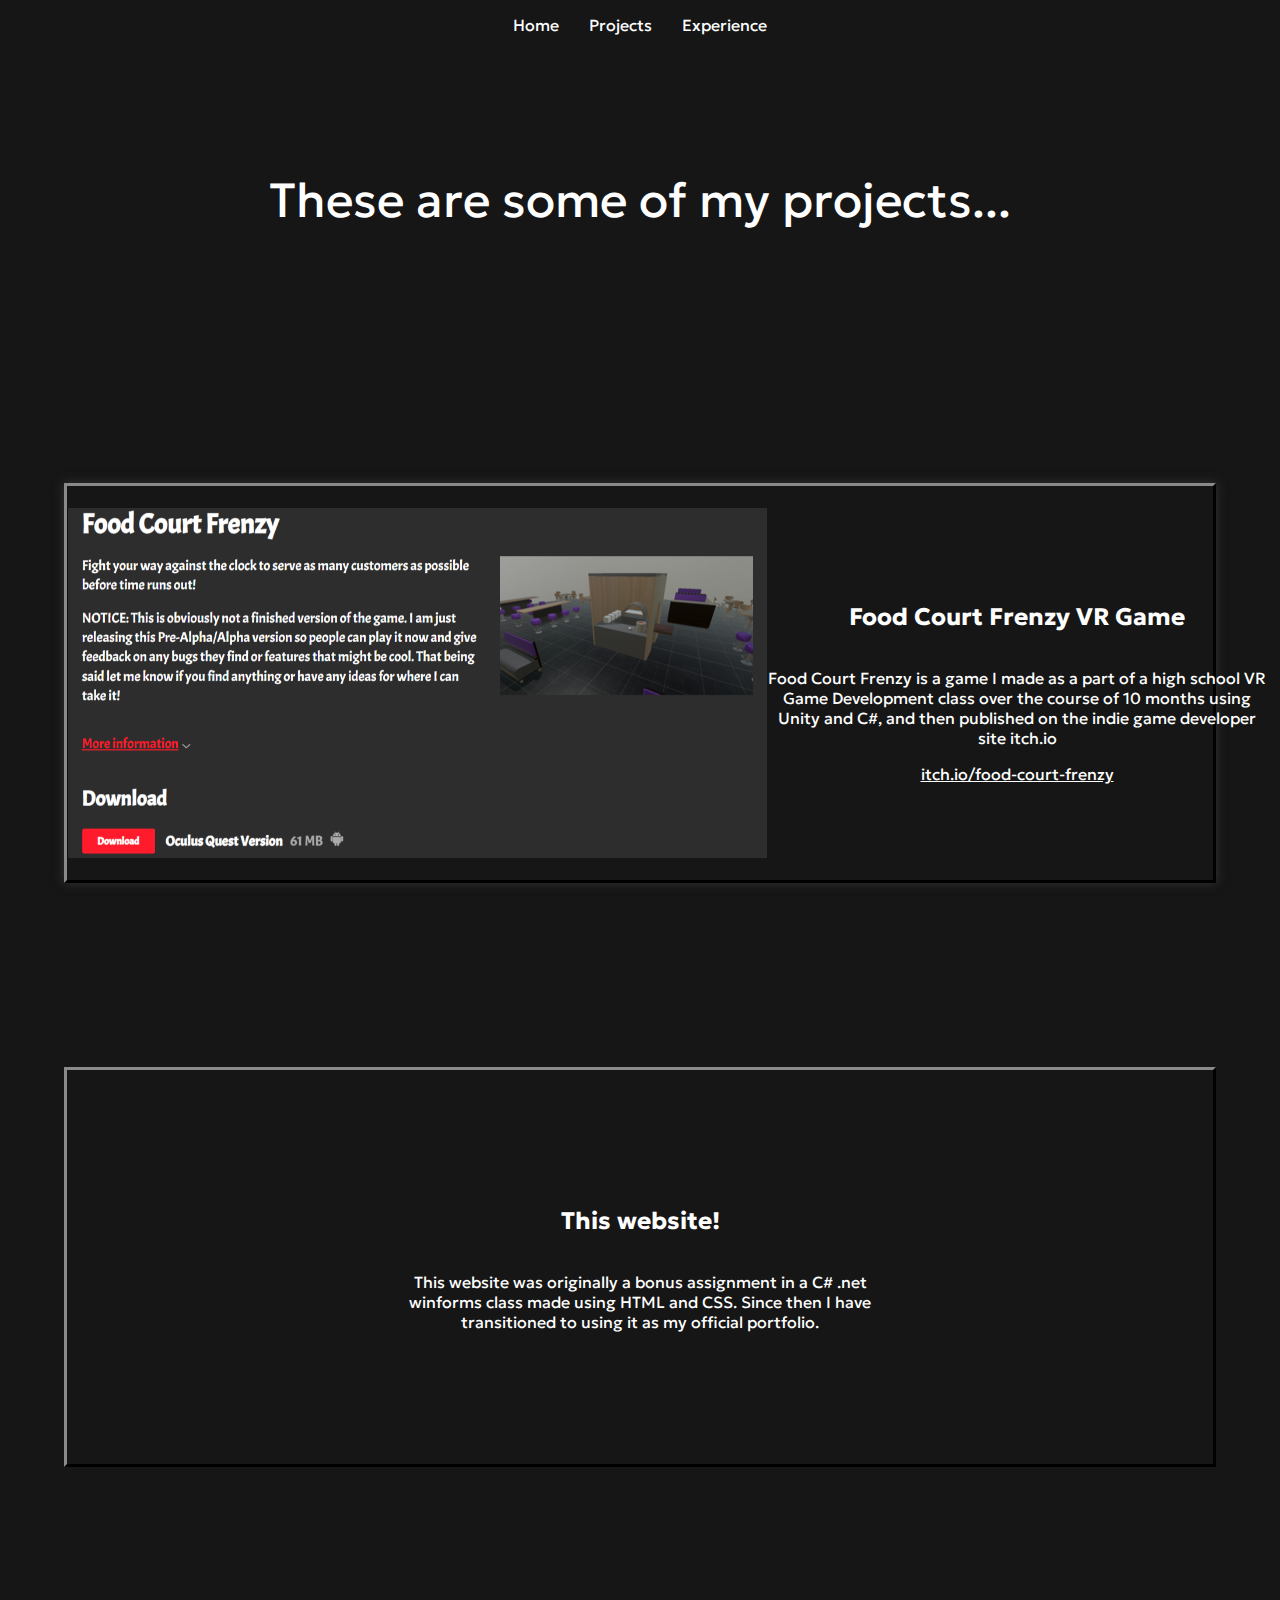
<file: page2.html>
<!DOCTYPE html>
<html lang="en">
<head>
    <meta charset="UTF-16">
    <meta name="viewport" content="width=device-width, initial-scale=1.0">
    <title>Chase Johnson Porfolio</title>
    <link rel="stylesheet" href="Style.css">
</head>
<body>
    <header>
        <nav class="navbar">
            <ul>
                <li><a href="index.html">Home</a></li>
                <li><a href="page2.html">Projects</a></li>
                <li><a href="page3.html">Experience</a></li>
            </ul>
        </nav>
    </header>
    <main>
        <div id="intro-section">
            <div class="welcome-message">
                These are some of my projects...
            </div>
        </div>

        <div class="project-container">
            <div class="project" id="food-court-frenzy">
                <img src="Images/FoodCourtFrenzyPage.png">
                <div class="project-description">
                    <h2 class="description-header">Food Court Frenzy VR Game</h2>
                    <p class="description-text">
                        Food Court Frenzy is a game I made as a part of a high school 
                        VR Game Development class over the course of 10 months using
                        Unity and C#, and then published on the indie game developer site itch.io
                    </p>
                    <a href="https://chasejohnson595.itch.io/food-court-frenzy" style="color:white;">itch.io/food-court-frenzy</a>
                </div>
            </div>

            <div class="project" id="porfolio-webiste">
                <div class="project-description">
                    <h2 class="description-header">This website!</h2>
                    <p class="description-text">
                        This website was originally a bonus assignment in a C# .net winforms 
                        class made using HTML and CSS. Since then I have transitioned to using it
                        as my official portfolio.
                    </p>
                </div>
            </div>
        </div>
        
        
    </main>
    <footer>

    </footer>
</body>
</html>
</file>
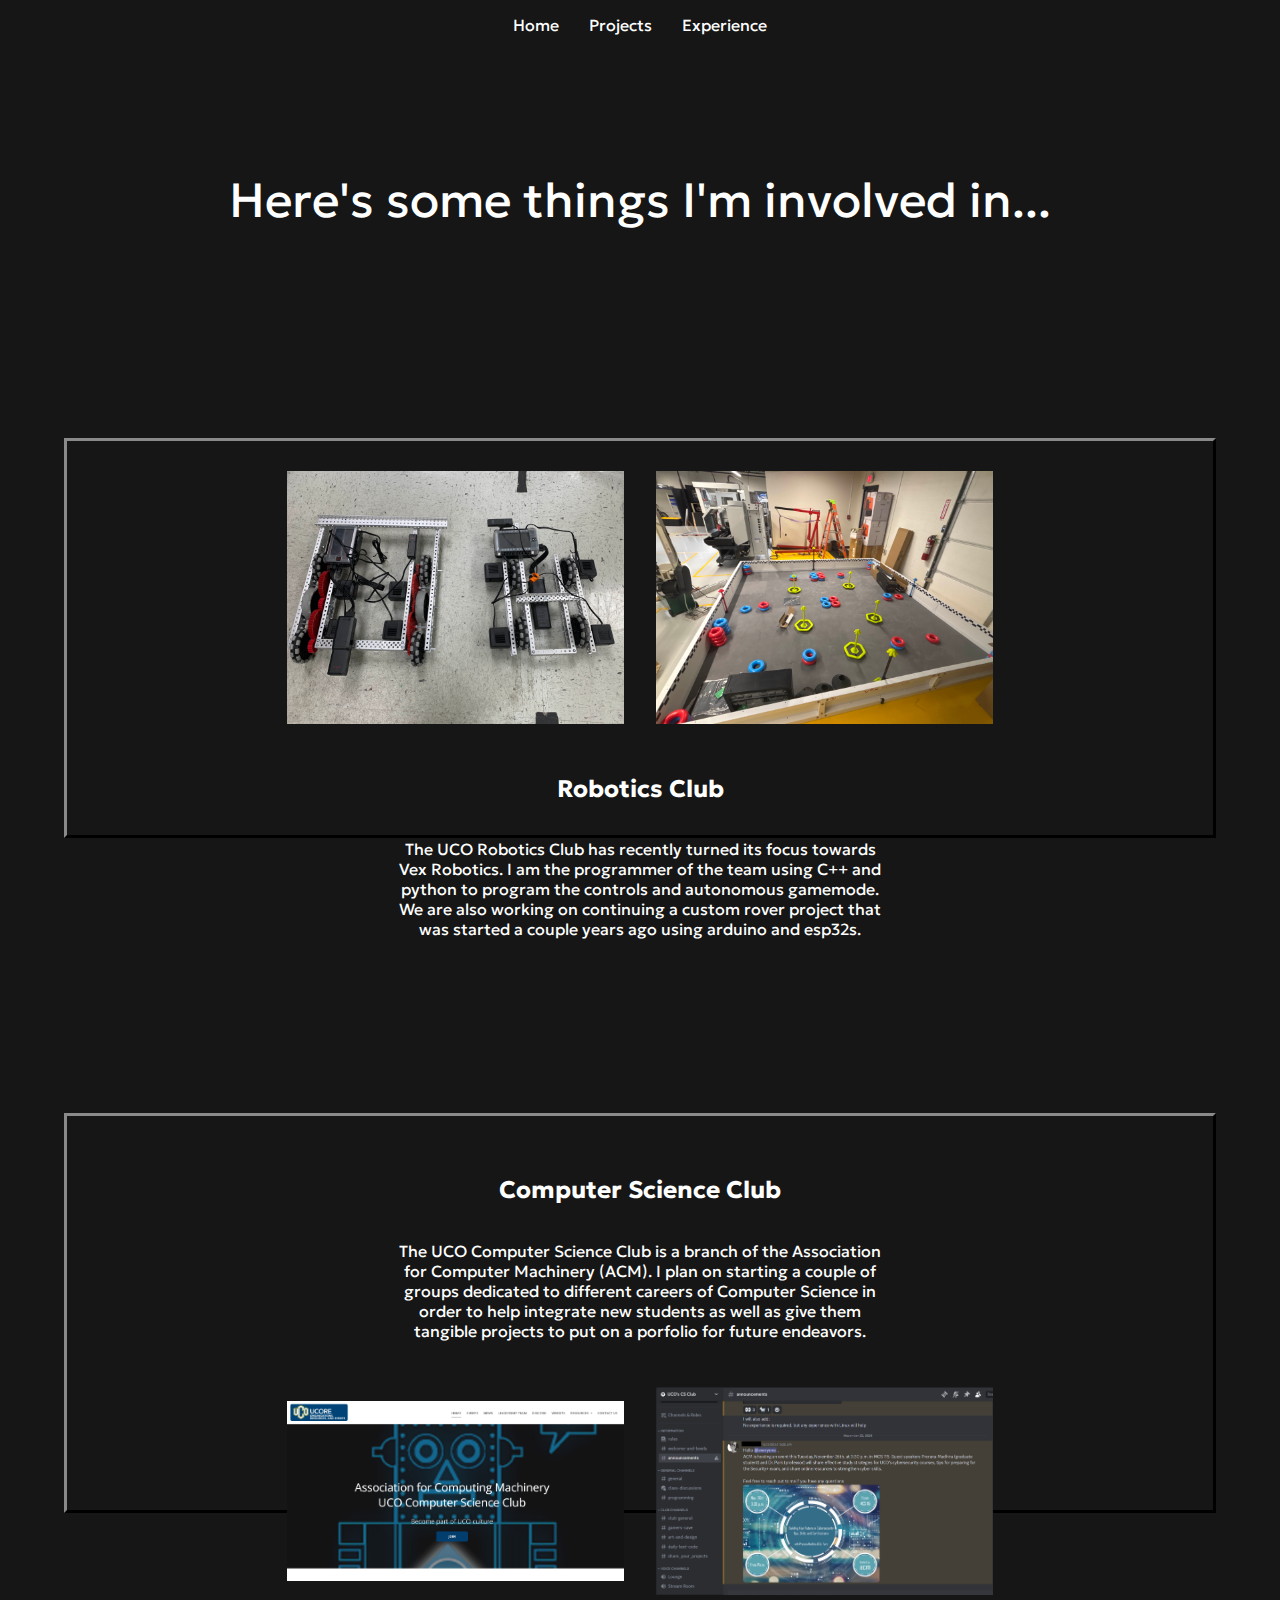
<file: page3.html>
<!DOCTYPE html>
<html lang="en">
<head>
    <meta charset="UTF-16">
    <meta name="viewport" content="width=device-width, initial-scale=1.0">
    <title>Chase Johnson Porfolio</title>
    <link rel="stylesheet" href="Style.css">
</head>
<body>
    <header>
        <nav class="navbar">
            <ul>
                <li><a href="index.html">Home</a></li>
                <li><a href="page2.html">Projects</a></li>
                <li><a href="page3.html">Experience</a></li>
            </ul>
        </nav>
    </header>
    <main>
        <div id="intro-section">
            <div class="welcome-message">
                Here's some things I'm involved in...
            </div>
        </div>

        <div class="experiences-container">
            <div class="experience" id="robotics-club">
                <div class="experience-images">
                    <img src="Images/Botbase.jpg" id="botbase">
                    <img src="Images/VexArena.jpg" id="vexarena">
                </div>
                <div class="experience-description">
                    <h2>Robotics Club</h2>
                    <p>
                        The UCO Robotics Club has recently turned its focus towards
                        Vex Robotics. I am the programmer of the team using C++ and python to
                        program the controls and autonomous gamemode. We are also working
                        on continuing a custom rover project that was started a couple 
                        years ago using arduino and esp32s. 
                    </p>
                </div>
            </div>

            <div class="experience" id="robotics-club">
                <div class="experience-description">
                    <h2>Computer Science Club</h2>
                    <p>
                        The UCO Computer Science Club is a branch of the Association 
                        for Computer Machinery (ACM). I plan on starting a couple of 
                        groups dedicated to different careers of Computer Science in order
                        to help integrate new students as well as give them tangible projects
                        to put on a porfolio for future endeavors.
                    </p>
                </div>
                <div class="experience-images">
                    <img src="Images/ACM.png" id="ACM">
                    <img src="Images/UCOCS-Discord-Image.png" id="UCOCS-Discord">
                </div>
            </div>
        </div>
        
    </main>
    <footer>

    </footer>
</body>
</html>
</file>
<file: Style.css>
* {
    box-sizing: border-box;
}

@font-face {
    src: url(Fonts/Geologica-VariableFont_CRSV\,SHRP\,slnt\,wght.ttf);
    font-family: Geologica;
}

body {
    background-color: rgb(22, 22, 22);
    margin: 0px;
}

.navbar a {
    color: white;
    text-decoration: none;
    padding: 15px;
    display: block;
    text-align: center;
    font-family: Geologica;
}

.navbar ul {
    list-style-type: none;
    padding: 0px;
    margin: 0px;
    overflow: hidden;
}

.navbar li {
    float: left;
}

.navbar {
    display: flex;
    justify-content: center;
    margin-bottom: 50px;
}

#intro-section {
    /*border: 3px solid white;*/
    display: flex;
    align-items: center;
    justify-content: space-evenly;
    height: 200px;
}

.welcome-message {
    /*border: 3px solid white;*/
    color: white;
    font-size: 3em;
    display: flex;
    align-items: center;
    text-align: center;
    float: left;
    font-family: Geologica;
}

#headshot {
    height: 425px;
}

#bio {
    /*border: 3px solid white;*/
    display: flex;
    justify-content: center;
    align-items: center;
    text-align: center;
    color: white;
    font-size: 2em;
    margin: 100px;
    font-family: Geologica;
}

main{
    display: flex;
    flex-direction: column;
    color:white;
}

.project-container {
    /* border: 3px solid white; */
    width: 100%;
    height: 150vh;
    display: flex;
    flex-direction: column;
    justify-content: space-evenly;
    align-items: center;
}

.project{
    border: 3px outset rgb(54, 54, 54);
    width: 90%;
    height: 400px;
    display: flex;
    justify-content: space-evenly;
    align-items: center;
}

.project-description{
    display: flex;
    flex-direction: column;
    justify-content: center;
    /* border: 3px dashed white; */
    font-family: Geologica;
    text-align: center;
    align-content: space-evenly;
}

.project-description p{
    width: 500px;
}

#food-court-frenzy{
    /*border: 3px solid white;*/
    display: flex;
    box-shadow: 0px 0px 10px rgb(53, 53, 53);
}

#food-court-frenzy img{
    height: 350px;
    float: left;
}

.experiences-container {
    /* border: 3px solid white; */
    width: 100%;
    height: 150vh;
    display: flex;
    flex-direction: column;
    justify-content: space-around;
    align-items: center;
}

.experience {
    border: 3px outset rgb(54, 54, 54);
    height: 400px;
    width: 90%;
    display: flex;
    flex-wrap: wrap;
    justify-content: space-evenly;
    align-items: center;
    padding: 20px;
}

.experience-description {
    font-family: Geologica;
    text-align: center;
    display: flex;
    flex-direction: column;
    justify-content: center;
    /* border: 3px dashed white; */
    font-family: Geologica;
    text-align: center;
    align-content: space-evenly;
    margin: 20px;
}

.experience-description p {
    width: 500px;
}

.experience-images{
    display: flex;
    flex-wrap: wrap;
    justify-content: space-evenly;
    align-items: center;
    width: 750px;
}
.experience-images img{
    width: 45%;
    height: 35%;
    margin: 10px;
}
</file>
